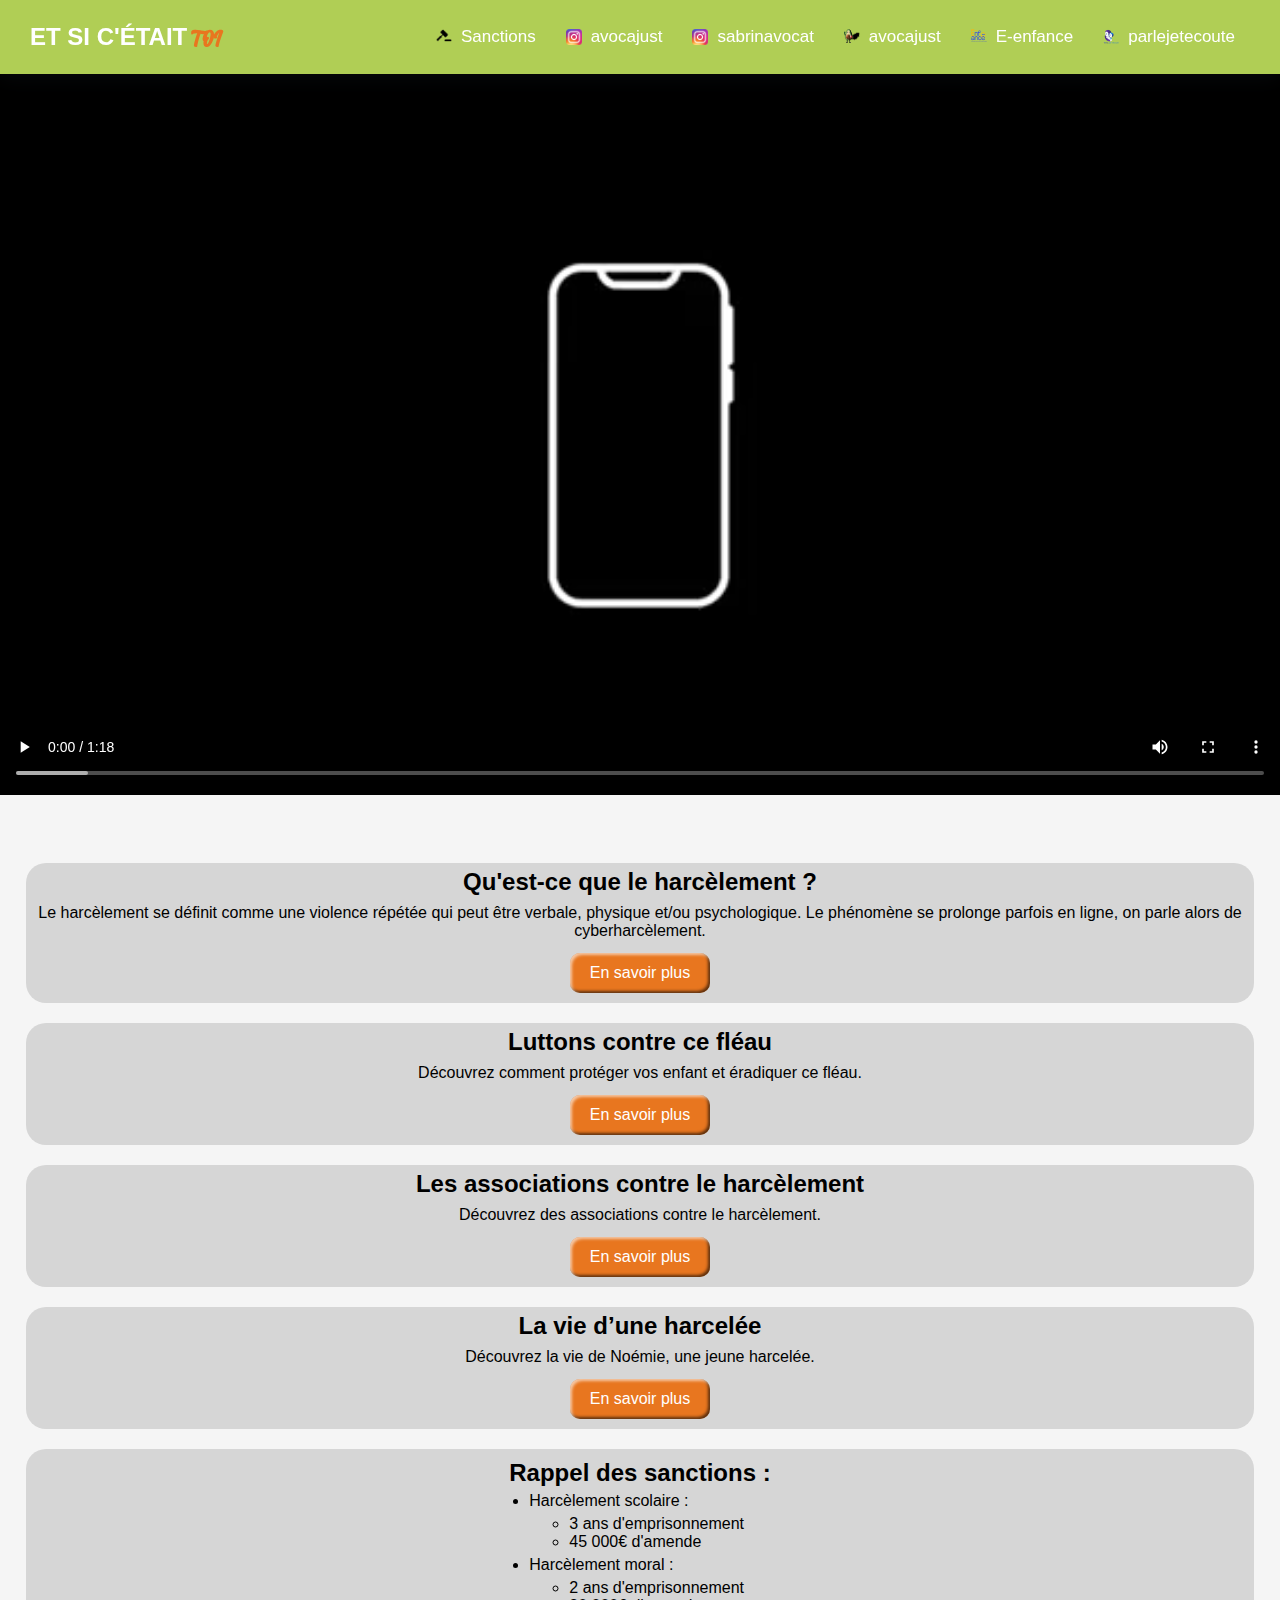
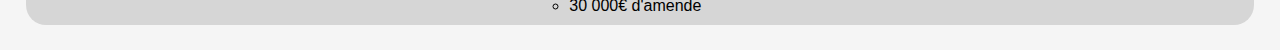
<file: index.html>
<!DOCTYPE html>
<html lang="fr">
<head>
    <meta charset="UTF-8">
    <meta name="viewport" content="width=device-width, initial-scale=1.0">
    <link rel="stylesheet" href="style.css">
    <title>ET SI C'ÉTAIT TOI</title>
    <link rel="shortcut icon" href="logo.png" />
</head>
<body>
    <header class="header">
        <nav>
          <div class="logo">
            <a href="index.html">ET SI C'ÉTAIT <span>TOI</span></a>
          </div>
          <input type="checkbox" id="menu-toggle">
          <label for="menu-toggle" class="menu-icon">&#9776;</label>
          <ul class="menu">
            <li class="icon-sanctions"><a href="#sanctions">Sanctions</a></li>
            <li class="icon-instagram"><a href="https://www.instagram.com/avocajust/">avocajust</a></li>
            <li class="icon-instagram"><a href="https://www.instagram.com/sabrinavocat/">sabrinavocat</a></li>
            <li class="icon-avocajust"><a href="https://avocajust.com/">avocajust</a></li>
            <li class="icon-eenfance"><a href="https://e-enfance.org/">E-enfance</a></li>
            <li class="icon-parlejetecoute"><a href="https://parlejetecoute.fr/">parlejetecoute</a></li>
          </ul>
        </nav>
      </header>
      <div class="parent">
        <div class="div1">
            <video  controls autoplay>
                <source src="video.mp4" type="video/mp4">
            </video>
        </div>
        <div class="div2">
            <div class="articles">
                <div class="article">
                    <h1>Qu'est-ce que le harcèlement ?</h1>
                    <p>Le harcèlement se définit comme une violence répétée qui peut être verbale, physique et/ou psychologique. Le phénomène se prolonge parfois en ligne, on parle alors de cyberharcèlement.</p>
                    <form action="https://www.education.gouv.fr/non-au-harcelement/qu-est-ce-que-le-harcelement-325361">
                        <button class="savoir" type="submit">En savoir plus</button>
                </form>
                </div>
                <div class="article">
                    <h1>Luttons contre ce fléau</h1>
                    <p>Découvrez comment protéger vos enfant et éradiquer ce fléau.</p>
                    <form action="https://www.reseau-canope.fr/">
                        <button class="savoir" type="submit">En savoir plus</button>
                </form>
                </div>
                <div class="article">
                    <h1>Les associations contre le harcèlement</h1>
                    <p>Découvrez des associations contre le harcèlement.</p>
                    <form action="https://www.innovation-en-education.fr/les-15-associations-contre-le-harcelement-scolaire/">
                        <button class="savoir" type="submit">En savoir plus</button>
                </form>
                </div>
                <div class="article">
                    <h1>La vie d’une harcelée</h1>
                    <p>Découvrez la vie de Noémie, une jeune harcelée.</p>
                    <form action="https://www.youtube.com/watch?v=id7mrwnKE7I&ab_channel=C%C3%A0vous-FranceT%C3%A9l%C3%A9visions">
                        <button class="savoir" type="submit">En savoir plus</button>
                </form>
                </div>
                <div class="article">
                    <div class="sanctions" id="sanctions">
                        <u><h1>Rappel des sanctions :</h1></u>
                        <ul>
                            <li>Harcèlement scolaire :</li>
                            <ul>
                                <li>3 ans d'emprisonnement</li>
                                <li>45 000€ d'amende</li>
                            </ul>
                            <li>Harcèlement moral :</li>
                            <ul>
                                <li>2 ans d'emprisonnement</li>
                                <li>30 000€ d'amende</li>
                            </ul>
                        </ul>
                    </div>
                </div>
            </div>
        </div>
</body>
</html>
</file>
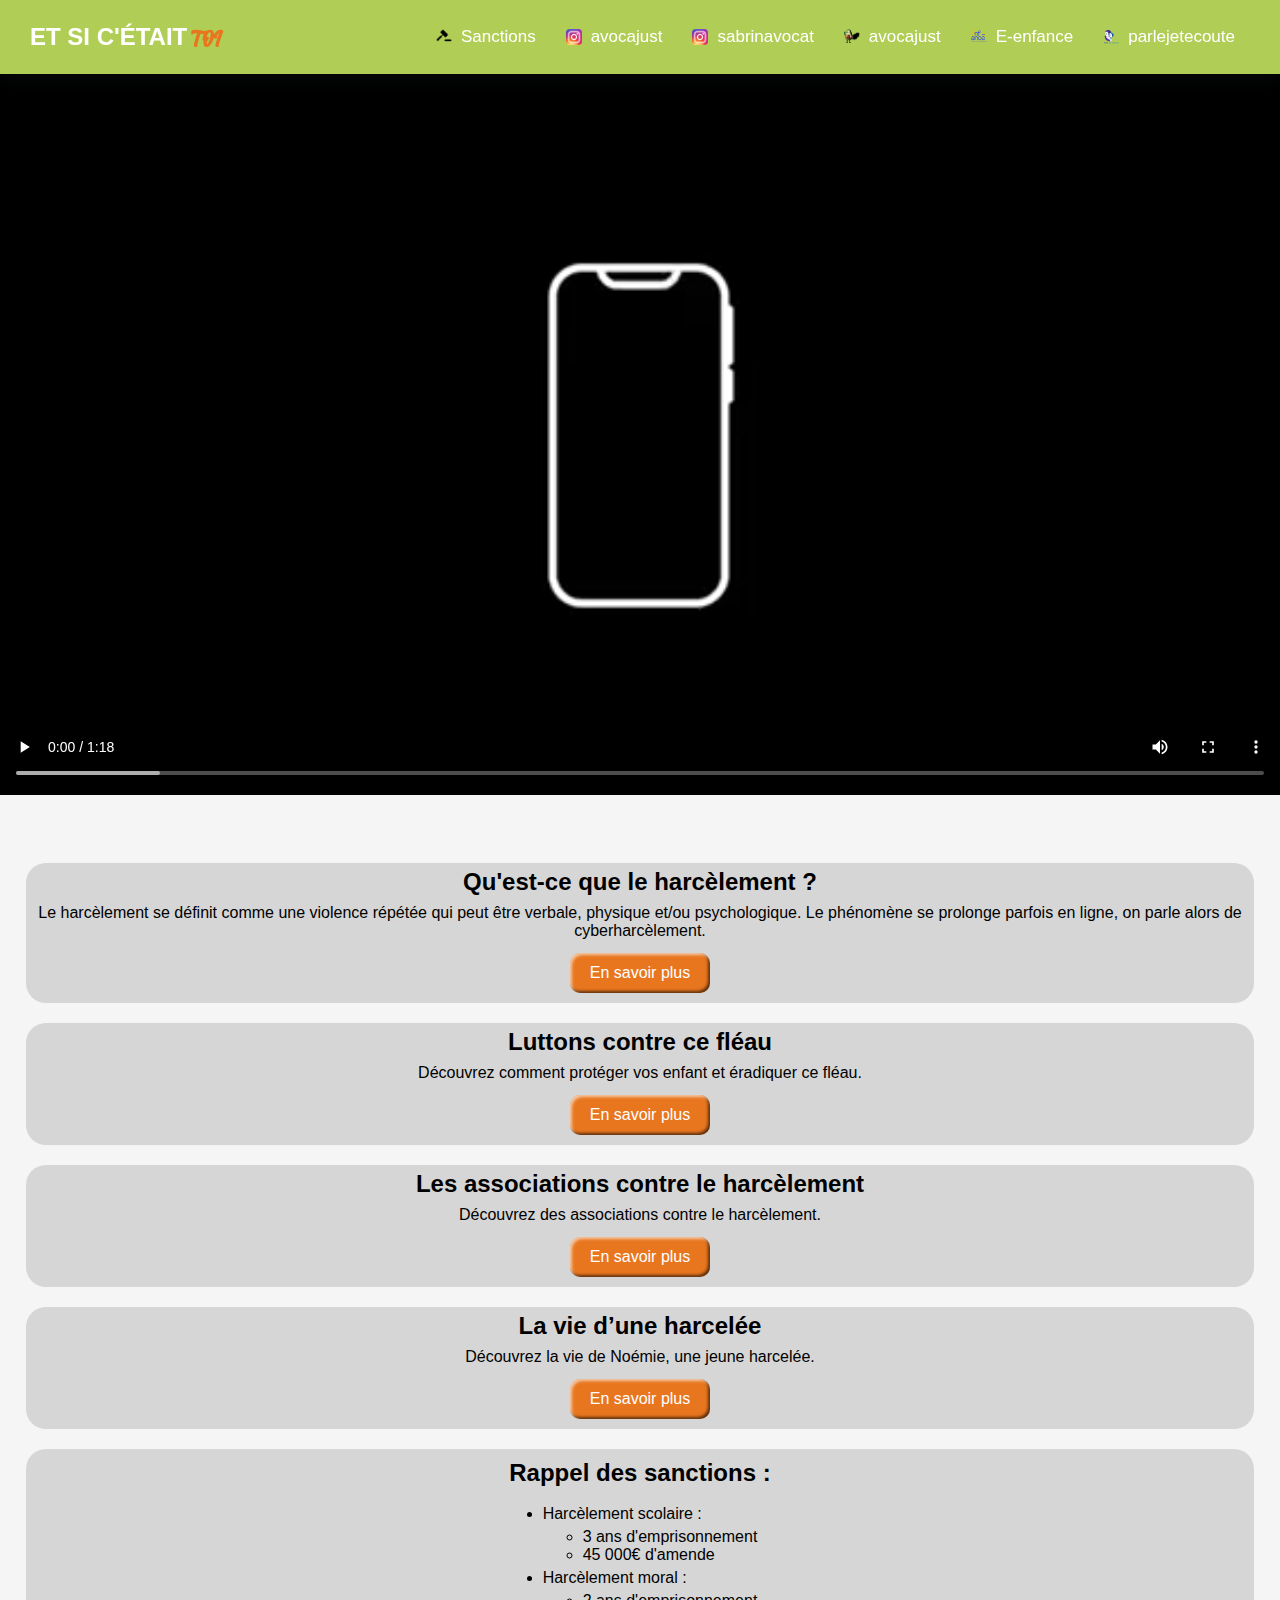
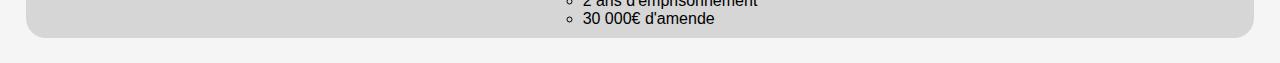
<file: acceuil.html>
<!DOCTYPE html>
<html lang="fr">
<head>
    <meta charset="UTF-8">
    <meta name="viewport" content="width=device-width, initial-scale=1.0">
    <link rel="stylesheet" href="style.css">
    <title>ET SI C'ÉTAIT TOI</title>
    <link rel="shortcut icon" href="logo.png" />
</head>
<body>
    <header class="header">
        <nav>
          <div class="logo">
            <a href="acceuil.html">ET SI C'ÉTAIT <span>TOI</span></a>
          </div>
          <input type="checkbox" id="menu-toggle">
          <label for="menu-toggle" class="menu-icon">&#9776;</label>
          <ul class="menu">
            <li class="icon-sanctions"><a href="#">Sanctions</a></li>
            <li class="icon-instagram"><a href="https://www.instagram.com/avocajust/">avocajust</a></li>
            <li class="icon-instagram"><a href="https://www.instagram.com/sabrinavocat/">sabrinavocat</a></li>
            <li class="icon-avocajust"><a href="https://avocajust.com/">avocajust</a></li>
            <li class="icon-eenfance"><a href="https://e-enfance.org/">E-enfance</a></li>
            <li class="icon-parlejetecoute"><a href="https://parlejetecoute.fr/">parlejetecoute</a></li>
          </ul>
        </nav>
      </header>
      <div class="parent">
        <div class="div1">
            <video  controls autoplay>
                <source src="video.mp4" type="video/mp4">
            </video>
        </div>
        <div class="div2">
            <div class="articles">
                <div class="article">
                    <h1>Qu'est-ce que le harcèlement ?</h1>
                    <p>Le harcèlement se définit comme une violence répétée qui peut être verbale, physique et/ou psychologique. Le phénomène se prolonge parfois en ligne, on parle alors de cyberharcèlement.</p>
                    <form action="https://www.education.gouv.fr/non-au-harcelement/qu-est-ce-que-le-harcelement-325361">
                        <button class="savoir" type="submit">En savoir plus</button>
                </form>
                </div>
                <div class="article">
                    <h1>Luttons contre ce fléau</h1>
                    <p>Découvrez comment protéger vos enfant et éradiquer ce fléau.</p>
                    <form action="https://www.reseau-canope.fr/">
                        <button class="savoir" type="submit">En savoir plus</button>
                </form>
                </div>
                <div class="article">
                    <h1>Les associations contre le harcèlement</h1>
                    <p>Découvrez des associations contre le harcèlement.</p>
                    <form action="https://www.innovation-en-education.fr/les-15-associations-contre-le-harcelement-scolaire/">
                        <button class="savoir" type="submit">En savoir plus</button>
                </form>
                </div>
                <div class="article">
                    <h1>La vie d’une harcelée</h1>
                    <p>Découvrez la vie de Noémie, une jeune harcelée.</p>
                    <form action="https://www.youtube.com/watch?v=id7mrwnKE7I&ab_channel=C%C3%A0vous-FranceT%C3%A9l%C3%A9visions">
                        <button class="savoir" type="submit">En savoir plus</button>
                </form>
                </div>
                <div class="article">
                    <u><h1>Rappel des sanctions :</h1></u>
                    <ul>
                        <li>Harcèlement scolaire :</li>
                        <ul>
                            <li>3 ans d'emprisonnement</li>
                            <li>45 000€ d'amende</li>
                        </ul>
                        <li>Harcèlement moral :</li>
                        <ul>
                            <li>2 ans d'emprisonnement</li>
                            <li>30 000€ d'amende</li>
                        </ul>
                    </ul>
                </div>
            </div>
        </div>
</body>
</html>
</file>
<file: style.css>
@font-face {
    font-family: Cream;
    src: url("Cream\ Cake\ Bold.otf");
}

@font-face {
  font-family: Coolvetica;
  src: url("Coolvetica\ Rg\ Cond.otf");
}

body {
    background-color: whitesmoke;
}


* {
    padding: 0;
    margin: 0;
    box-sizing: border-box;
    font-family: sans-serif;
    text-decoration: none;
    
  }
  
  .header {
    position: sticky;
    top: 0;
    width: 100%;
    box-shadow: 0 4px 20px hsla(207, 24%, 35%, 0.1);
    background-color: rgb(176, 206, 85);
    z-index: 1;
  }

video{
    width: 100%;
    margin-bottom: 5%;
}
  
  nav {
    display: flex;
    justify-content: space-between;
    align-items: center;
    padding: 20px 30px;
  
  }
  
  .logo a {
    font-size: 24px;
    font-weight: bold;
    color: #fff;
  }
  
  .logo a span {
    font-family:Cream ;
    color: rgb(232 118 31);
  }
  
  .menu {
    display: flex;
    justify-content: center;
    align-items: center;
    list-style: none;
  }
  
  .menu a {
    display: block;
    padding: 7px 15px;
    font-size: 17px;
    font-weight: 500;
    transition: 0.2s all ease-in-out;
    color: #fff;
  }
  
  .menu:hover a {
    opacity: 0.4;
  }
  
  .menu a:hover {
    opacity: 1;
    color: #fff;
  }
  
  .menu-icon {
    display: none;
  }
  
  #menu-toggle {
    display: none;
  }
  
  #menu-toggle:checked ~ .menu {
    transform: scale(1, 1);
  }

  .menu li {
    position: relative;
    padding-left: 25px; /* Espace pour le logo */
    list-style: none; /* Désactiver les puces par défaut */
}

.menu li::before {
    content: "";
    position: absolute;
    left: 15px;
    top: 50%;
    transform: translateY(-50%);
    width: 16px; /* Taille du logo */
    height: 16px; /* Taille du logo */
    background-size: contain; /* Ajuste l'image à la taille définie */
    background-repeat: no-repeat;
}

  .icon-sanctions::before {
    background-image: url('sanctions-icon.png');
}

.icon-instagram::before {
  background-image: url('logo-instagram.png');
}

.icon-avocajust::before {
  background-image: url('avocajust.png');
}

.icon-eenfance::before {
  background-image: url('eenfance.png');
}

.icon-parlejetecoute::before {
  background-image: url('parlejetecoute.png');
}

  .parent {
    display: grid;
    grid-template-columns: 1fr;
    grid-column-gap: 0px;
    grid-row-gap: 0px;
    }
    
.div1 { grid-area: 1 / 1 / 1 / 2; }
.div2 { grid-area: 2 / 1 / 3 / 2; }
.div3 { grid-area: 3 / 1 / 4 / 2; }

.articles {
    display: grid;
    grid-template-columns: 1fr;
    grid-column-gap: 0px;
    grid-row-gap: 20px;
    justify-items: center;
    margin-bottom: 25px;
    font-family: Coolvetica;
    
}


.article {
    display: flex;
    background-color: #d6d6d6;
    border-radius: 20px;
    width: 96%;
    flex-direction: column;
    align-items: center;
    grid-row-gap: 8px;

}
.article :last-child {
    margin-bottom: 5px;
}

.article :first-child {
    margin-top: 5px;
}

.article h1 {
    font-size: 1.5rem;
}

.article p {
    font-size: 1rem;
    text-align: center;
}



.article2 { grid-area: 2 / 1 / 3 / 2; }
.article3 { grid-area: 3 / 1 / 4 / 2; }


.savoir {
    border: 0;
    line-height: 2.5;
    padding: 0 20px;
    font-size: 1rem;
    text-align: center;
    color: #fff;
    border-radius: 10px;
    background-color: rgb(232 118 31);

    box-shadow:
      inset 2px 2px 3px rgba(255, 255, 255, 0.6),
      inset -2px -2px 3px rgba(0, 0, 0, 0.6);
  }
  
  .savoir:hover {
    background-color: rgba(255, 0, 0, 1);
  }
  
  .savoir:active {
    box-shadow:
      inset -2px -2px 3px rgba(255, 255, 255, 0.6),
      inset 2px 2px 3px rgba(0, 0, 0, 0.6);
  }

.div3 {
    display: flex;
    background-color: #d6d6d6;
    border-radius: 20px;
    width: 96%;
    flex-direction: column;
    align-items: center;
    grid-row-gap: 8px;
  }

.div3{
    margin-bottom: 5px;
}

.div3 :first-child {
    margin-top: 5px;
}

.div3 h1 {
    font-size: 1.5rem;
}

.div3 p {
    font-size: 1rem;
    text-align: center;
}

.article ul {
  list-style: disc;
  margin-left: 20px;
}

.article ul ul {
  list-style: circle;
  margin-left: 40px; /* Indentation des sous-listes */
}
    
  
  @media only screen and (max-width: 950px) {
    .menu {
      flex-direction: column;
      background-color: rgb(176, 206, 85);
      align-items: start;
      position: absolute;
      top: 70px;
      left: 0;
      width: 100%;
      z-index: 1;
      transform: scale(1, 0);
      transform-origin: top;
      transition: transform 0.3s ease-in-out;
      box-shadow: rgba(0, 0, 0, 0.15) 1.95px 1.95px 2.6px;
    }
  
    .menu a {
      margin-left: 12px;
    }
  
    .menu li {
      margin-bottom: 10px;
    }
  
    .menu-icon {
      display: block;
      color: #fff;
      font-size: 28px;
      cursor: pointer;
    }
  }
</file>
